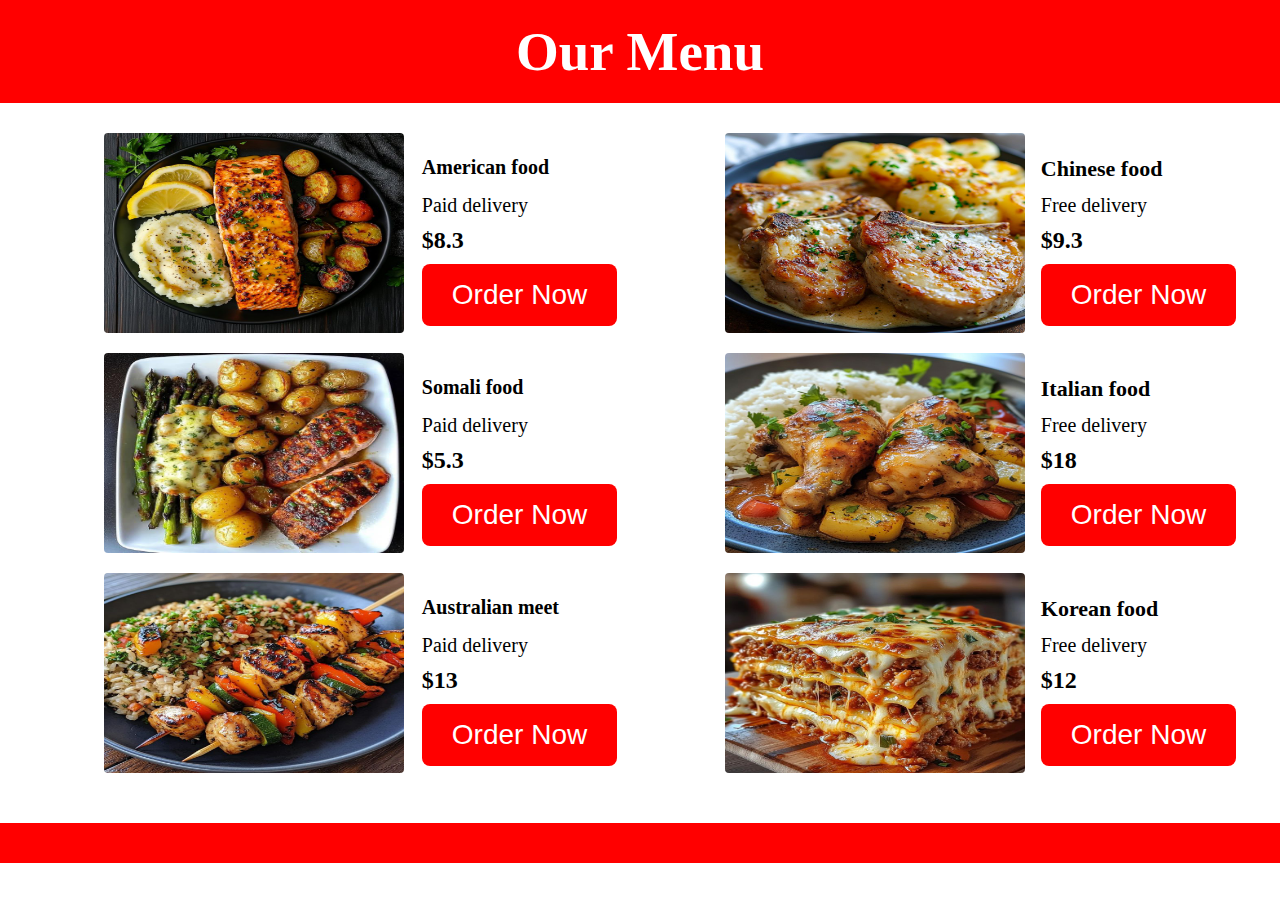
<file: index.html>
<!DOCTYPE html>
<html lang="en">
<head>
    <meta charset="UTF-8">
    <meta name="viewport" content="width=device-width, initial-scale=1.0">
    <link rel="stylesheet" href="/style.css">
    <title>exam</title>
</head>
<body>
    <div class="header">
        <h1>Our Menu</h1>
    </div>
    <div class="main">
        <div class="left-main">
            <div class="chil-left">
            <img src="images/img1.jpg" alt="">
            <div class="chil">
                <h2>American food</h2>
                <p>Paid delivery</p>
                <p class="lacag">$8.3</p>
                <button>Order Now</button>
            </div>   
            </div>
             <div class="chil-left">
            <img src="images/img2.jpg" alt="">
            <div class="chil">
                <h2>Somali food</h2>
                <p>Paid delivery</p>
                <p class="lacag">$5.3</p>
                <button>Order Now</button>
            </div>   
            </div>
             <div class="chil-left">
            <img src="images/img3.jpg" alt="">
            <div class="chil">
                <h2>Australian meet</h2>
                <p>Paid delivery</p>
                <p class="lacag">$13</p>
                <button>Order Now</button>
            </div>   
            </div>
        </div>
        <div class="right-main">
            <div class="chill-rigth">
                <img src="images/img4.jpg" alt="">
                <div class="chil">
                    <h2>Chinese food</h2>
                    <p>Free delivery</p>
                    <p class="money">$9.3</p>
                    <button>Order Now</button>
                </div>
            </div>
            <div class="chill-rigth">
                <img src="images/img5.jpg" alt="">
                <div class="chil">
                    <h2>Italian food</h2>
                    <p>Free delivery</p>
                    <p class="money">$18</p>
                    <button>Order Now</button>
                </div>
            </div>
            <div class="chill-rigth">
                <img src="images/img6.jpg" alt="">
                <div class="chil">
                    <h2>Korean food</h2>
                    <p>Free delivery</p>
                    <p class="money">$12</p>
                    <button>Order Now</button>
                </div>
            </div>

        </div>
    </div>
    <div class="footer"></div>
</body>
</html>
</file>
<file: style.css>
*{
    margin: 0px;
    padding: 0px;
}
.header{
    background-color: red;
    color: white;
    text-align: center;
    padding: 20px 100px;
}
.header h1{
    font-size: 55px;
}
.main{
    display: flex;
    justify-content: space-around;
    gap: 20px;
    align-items: center;
    margin-top: 20px;
    padding-left: 60px;
    
}
.left-main{
    display: flex;
    flex-direction: column;
}
.chil-left{
    display: flex;
    justify-content:center;
  
    align-items: center;
    gap: 18px;
    padding: 10px;
}
.chil-left img{
    width: 300px;
    height: 200px;
    border-radius: 4px;
}
.chil-left h2{
    margin-bottom: 15px;
    font-size: 20px;
}
.chil-left p{
    margin-bottom: 10px;
    font-size: 20px;
}
.chil-left .lacag{
    font-weight: bold;
    font-size: 24px;
}

.chil-left button{
    background-color: red;
    padding: 15px 30px;
    font-size: 28px;
    border-radius: 8px;
    border-style: none;
    margin-bottom: -15px;
    color: white;
    
}
.rigth-main{
    display: flex;
    flex-direction: column;
}
.chill-rigth{
    display: flex;
    justify-content: center;
  align-items: center;
    gap: 16px;
    padding: 10px;
}
.chill-rigth img{
    width: 300px;
    height: 200px;
    border-radius: 4px;
}
.chill-rigth h2{
    font-size: 22px;
    margin-bottom: 12px;

}
.chill-rigth p{
     margin-bottom: 10px;
    font-size: 20px;
}
.chill-rigth .money{
    font-weight: bold;
    font-size: 24px;
}
.chill-rigth button{
    background-color: red;
    color: white;
    padding: 15px 30px;
    border-style: none;
    font-size: 28px;
    border-radius: 8px;
    margin-bottom: -15px;
}
.footer{
    background-color: red;
    padding: 20px;
    margin-top: 40px;
}
@media screen and (max-width:320px) {
    .header{
        background-color: yellow;
        color: black;
        padding: 10px 15px;
    }
    .header h1{
        font-size: 28px;

    }
    .main{
        display: block;
        padding-left: 0px;

    }
    .chil-left{
        display: block;
        margin-bottom: 2rem;
    }
    .chil-left .chill-rigth .lacag{
        font-size: 26px;
    }
    .chill-rigth{
        display: block;
    }
    .chil{
        margin-left: 0rem;
        text-align: center;
        margin-bottom: 0.3rem;
    }
    .chil button{
        border-radius: 20px;
        padding: 20px 24px;
    }
    .footer{
        background-color: yellow;
        color: black;
        padding: 10px 20px;
    }
    
}
@media (min-width:321px) and (max-width:390px) {
    .header{
        background-color: yellow;
        padding: 20px 24px;
        color: black;
        font-weight: bolder;
    }
    .header h1{
        font-size: 32px;
    }
    .main{
        display: block;
        padding: 0px;
        margin-left: 1.3rem;

    }
    .main img{
        border-top-left-radius: 24%;
        width: 320px;
        height: 250px;
    }
    .chil-left,.chill-rigth{
        display: block;
        
    }
    .chil{
        text-align: center;
        margin-bottom: 1.3rem;
        margin-right: 3rem;
        align-content: start;
    }
    .chil h2{
        font-size: 32px;
    }
    .chil p{
        font-size:24px ;
        color: red;
    }

    
}
@media screen and (min-width:391px) and (max-width:428px) {
    .header{
        background-color: red;
        color:white;
        padding: 23px 30px;
    }
    .header h1{
        font-size: 3rem;
    }
    .main{
        padding: 0px;
        margin-left: 0.6rem;
    }
    .main img{
        width: 380px;
        height: 300px;
        border-radius: 20% 40px;
    }
    .main,.chil-left,.chill-rigth{
        display: block;
    }
    .chil{
        text-align: center;
        margin-bottom: 1.2rem;
        color: red;
    }
    .chil h2{
        font-size: 3rem;
        color: black;
    }
    .chil p{
        font-size: 1.7rem;
        color: blue;
        font-family: monospace;
    }
     .chil .money{
        font-size: 1.2rem;
        color: blue;
    }
    .chil button{
        padding: 24px 35px;
        border-bottom-right-radius: 25px;
        background-color: red;
        color: white;
        font-weight: bold;
    }
    .footer{
        background-color: red;
    }

    
}
</file>
